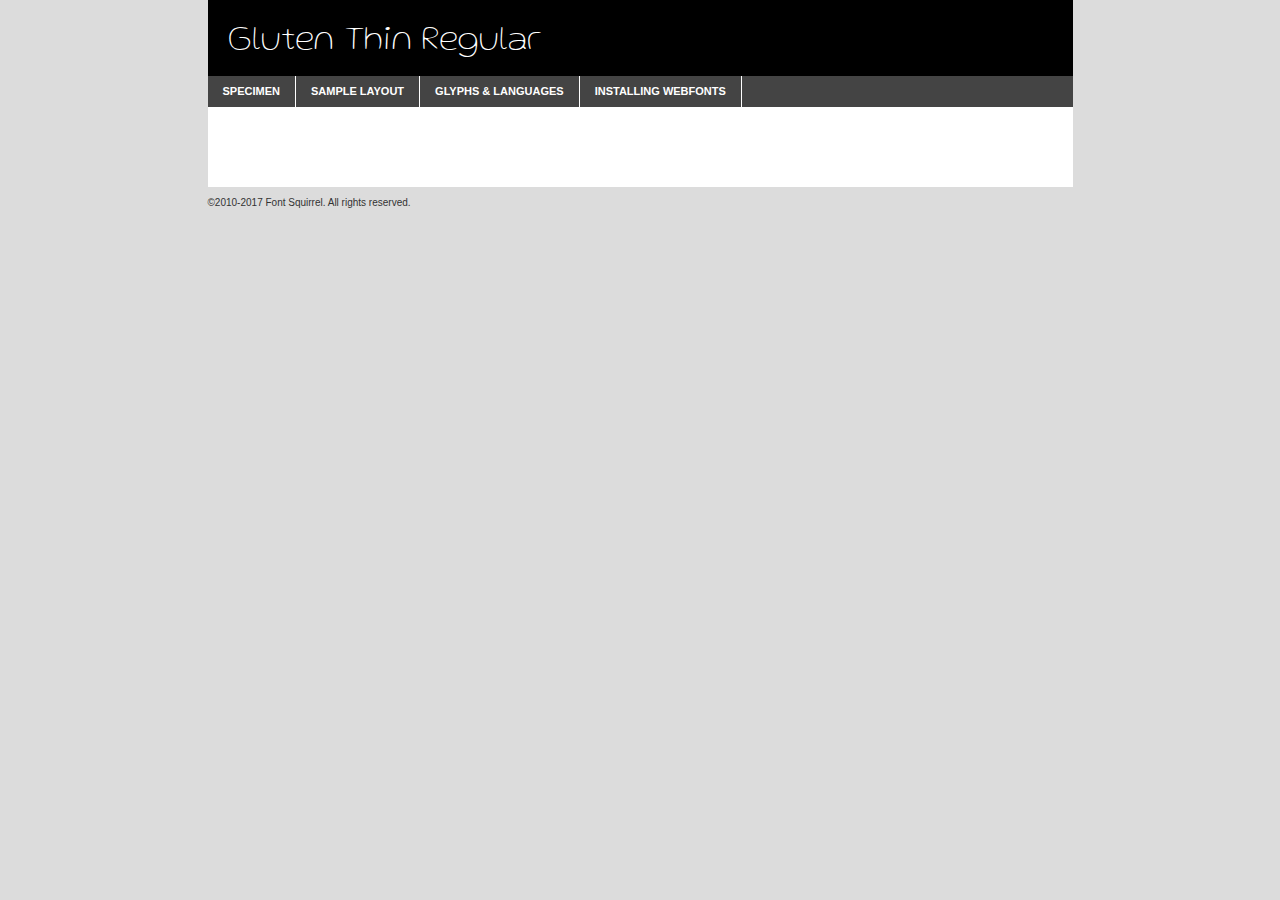
<file: gluten-variablefont_wght-demo.html>
<!DOCTYPE html PUBLIC "-//W3C//DTD XHTML 1.0 Transitional//EN"
	"http://www.w3.org/TR/xhtml1/DTD/xhtml1-transitional.dtd">

<html xmlns="http://www.w3.org/1999/xhtml" xml:lang="en" lang="en">
<head>
	<meta http-equiv="Content-Type" content="text/html; charset=utf-8" />
	<script src="http://ajax.googleapis.com/ajax/libs/jquery/1.7.2/jquery.min.js" type="text/javascript" charset="utf-8"></script>
	<script type="text/javascript">
	(function($){$.fn.easyTabs=function(option){var param=jQuery.extend({fadeSpeed:"fast",defaultContent:1,activeClass:'active'},option);$(this).each(function(){var thisId="#"+this.id;if(param.defaultContent==''){param.defaultContent=1;}
	if(typeof param.defaultContent=="number")
	{var defaultTab=$(thisId+" .tabs li:eq("+(param.defaultContent-1)+") a").attr('href').substr(1);}else{var defaultTab=param.defaultContent;}
	$(thisId+" .tabs li a").each(function(){var tabToHide=$(this).attr('href').substr(1);$("#"+tabToHide).addClass('easytabs-tab-content');});hideAll();changeContent(defaultTab);function hideAll(){$(thisId+" .easytabs-tab-content").hide();}
	function changeContent(tabId){hideAll();$(thisId+" .tabs li").removeClass(param.activeClass);$(thisId+" .tabs li a[href=#"+tabId+"]").closest('li').addClass(param.activeClass);if(param.fadeSpeed!="none")
	{$(thisId+" #"+tabId).fadeIn(param.fadeSpeed);}else{$(thisId+" #"+tabId).show();}}
	$(thisId+" .tabs li").click(function(){var tabId=$(this).find('a').attr('href').substr(1);changeContent(tabId);return false;});});}})(jQuery);
	</script>
	<link rel="stylesheet" href="specimen_files/specimen_stylesheet.css" type="text/css" charset="utf-8" />
	<link rel="stylesheet" href="stylesheet.css" type="text/css" charset="utf-8" />

	<style type="text/css">
					body{
				font-family: 'glutenthin';
							}
		</style>

	<title>Gluten Thin Regular Specimen</title>
	
	
	<script type="text/javascript" charset="utf-8">
		$(document).ready(function() {
			$('#container').easyTabs({defaultContent:1});
		});
	</script>
</head>

<body>
<div id="container">
	<div id="header">
		Gluten Thin Regular	</div>
	<ul class="tabs">
		<li><a href="#specimen">Specimen</a></li>
		<li><a href="#layout">Sample Layout</a></li>
				<li><a href="#glyphs">Glyphs &amp; Languages</a></li>
		<li><a href="#installing">Installing Webfonts</a></li>
		
	</ul>
	
	<div id="main_content">

		
			<div id="specimen">
		
				<div class="section">
					<div class="grid12 firstcol">
						<div class="huge">AaBb</div>
					</div>
				</div>
		
				<div class="section">
					<div class="glyph_range">A&#x200B;B&#x200b;C&#x200b;D&#x200b;E&#x200b;F&#x200b;G&#x200b;H&#x200b;I&#x200b;J&#x200b;K&#x200b;L&#x200b;M&#x200b;N&#x200b;O&#x200b;P&#x200b;Q&#x200b;R&#x200b;S&#x200b;T&#x200b;U&#x200b;V&#x200b;W&#x200b;X&#x200b;Y&#x200b;Z&#x200b;a&#x200b;b&#x200b;c&#x200b;d&#x200b;e&#x200b;f&#x200b;g&#x200b;h&#x200b;i&#x200b;j&#x200b;k&#x200b;l&#x200b;m&#x200b;n&#x200b;o&#x200b;p&#x200b;q&#x200b;r&#x200b;s&#x200b;t&#x200b;u&#x200b;v&#x200b;w&#x200b;x&#x200b;y&#x200b;z&#x200b;1&#x200b;2&#x200b;3&#x200b;4&#x200b;5&#x200b;6&#x200b;7&#x200b;8&#x200b;9&#x200b;0&#x200b;&amp;&#x200b;.&#x200b;,&#x200b;?&#x200b;!&#x200b;&#64;&#x200b;(&#x200b;)&#x200b;#&#x200b;$&#x200b;%&#x200b;*&#x200b;+&#x200b;-&#x200b;=&#x200b;:&#x200b;;</div>
				</div>
				<div class="section">
					<div class="grid12 firstcol">
						<table class="sample_table">
							<tr><td>10</td><td class="size10">abcdefghijklmnopqrstuvwxyzABCDEFGHIJKLMNOPQRSTUVWXYZ0123456789abcdefghijklmnopqrstuvwxyzABCDEFGHIJKLMNOPQRSTUVWXYZ0123456789abcdefghijklmnopqrstuvwxyzABCDEFGHIJKLMNOPQRSTUVWXYZ</td></tr>
							<tr><td>11</td><td class="size11">abcdefghijklmnopqrstuvwxyzABCDEFGHIJKLMNOPQRSTUVWXYZ0123456789abcdefghijklmnopqrstuvwxyzABCDEFGHIJKLMNOPQRSTUVWXYZ0123456789abcdefghijklmnopqrstuvwxyzABCDEFGHIJKLMNOPQRSTUVWXYZ</td></tr>
							<tr><td>12</td><td class="size12">abcdefghijklmnopqrstuvwxyzABCDEFGHIJKLMNOPQRSTUVWXYZ0123456789abcdefghijklmnopqrstuvwxyzABCDEFGHIJKLMNOPQRSTUVWXYZ0123456789abcdefghijklmnopqrstuvwxyzABCDEFGHIJKLMNOPQRSTUVWXYZ</td></tr>
							<tr><td>13</td><td class="size13">abcdefghijklmnopqrstuvwxyzABCDEFGHIJKLMNOPQRSTUVWXYZ0123456789abcdefghijklmnopqrstuvwxyzABCDEFGHIJKLMNOPQRSTUVWXYZ0123456789abcdefghijklmnopqrstuvwxyzABCDEFGHIJKLMNOPQRSTUVWXYZ</td></tr>
							<tr><td>14</td><td class="size14">abcdefghijklmnopqrstuvwxyzABCDEFGHIJKLMNOPQRSTUVWXYZ0123456789abcdefghijklmnopqrstuvwxyzABCDEFGHIJKLMNOPQRSTUVWXYZ0123456789abcdefghijklmnopqrstuvwxyzABCDEFGHIJKLMNOPQRSTUVWXYZ</td></tr>
							<tr><td>16</td><td class="size16">abcdefghijklmnopqrstuvwxyzABCDEFGHIJKLMNOPQRSTUVWXYZ0123456789abcdefghijklmnopqrstuvwxyzABCDEFGHIJKLMNOPQRSTUVWXYZ</td></tr>
							<tr><td>18</td><td class="size18">abcdefghijklmnopqrstuvwxyzABCDEFGHIJKLMNOPQRSTUVWXYZ0123456789abcdefghijklmnopqrstuvwxyzABCDEFGHIJKLMNOPQRSTUVWXYZ</td></tr>
							<tr><td>20</td><td class="size20">abcdefghijklmnopqrstuvwxyzABCDEFGHIJKLMNOPQRSTUVWXYZ0123456789abcdefghijklmnopqrstuvwxyzABCDEFGHIJKLMNOPQRSTUVWXYZ</td></tr>
							<tr><td>24</td><td class="size24">abcdefghijklmnopqrstuvwxyzABCDEFGHIJKLMNOPQRSTUVWXYZ0123456789abcdefghijklmnopqrstuvwxyzABCDEFGHIJKLMNOPQRSTUVWXYZ</td></tr>
							<tr><td>30</td><td class="size30">abcdefghijklmnopqrstuvwxyzABCDEFGHIJKLMNOPQRSTUVWXYZ0123456789abcdefghijklmnopqrstuvwxyzABCDEFGHIJKLMNOPQRSTUVWXYZ</td></tr>
							<tr><td>36</td><td class="size36">abcdefghijklmnopqrstuvwxyzABCDEFGHIJKLMNOPQRSTUVWXYZ0123456789abcdefghijklmnopqrstuvwxyzABCDEFGHIJKLMNOPQRSTUVWXYZ</td></tr>
							<tr><td>48</td><td class="size48">abcdefghijklmnopqrstuvwxyzABCDEFGHIJKLMNOPQRSTUVWXYZ0123456789abcdefghijklmnopqrstuvwxyzABCDEFGHIJKLMNOPQRSTUVWXYZ</td></tr>
							<tr><td>60</td><td class="size60">abcdefghijklmnopqrstuvwxyzABCDEFGHIJKLMNOPQRSTUVWXYZ0123456789abcdefghijklmnopqrstuvwxyzABCDEFGHIJKLMNOPQRSTUVWXYZ</td></tr>
							<tr><td>72</td><td class="size72">abcdefghijklmnopqrstuvwxyzABCDEFGHIJKLMNOPQRSTUVWXYZ0123456789abcdefghijklmnopqrstuvwxyzABCDEFGHIJKLMNOPQRSTUVWXYZ</td></tr>
							<tr><td>90</td><td class="size90">abcdefghijklmnopqrstuvwxyzABCDEFGHIJKLMNOPQRSTUVWXYZ0123456789abcdefghijklmnopqrstuvwxyzABCDEFGHIJKLMNOPQRSTUVWXYZ</td></tr>
						</table>
				
					</div>
			
				</div>
		
		
		
								<div class="section" id="bodycomparison">


										<div id="xheight">
				<div class="fontbody">&#x25FC;&#x25FC;&#x25FC;&#x25FC;&#x25FC;&#x25FC;&#x25FC;&#x25FC;&#x25FC;&#x25FC;&#x25FC;&#x25FC;&#x25FC;&#x25FC;&#x25FC;&#x25FC;&#x25FC;&#x25FC;&#x25FC;&#x25FC;&#x25FC;&#x25FC;&#x25FC;&#x25FC;&#x25FC;&#x25FC;&#x25FC;&#x25FC;&#x25FC;&#x25FC;&#x25FC;&#x25FC;&#x25FC;&#x25FC;&#x25FC;&#x25FC;&#x25FC;&#x25FC;&#x25FC;&#x25FC;&#x25FC;&#x25FC;&#x25FC;&#x25FC;&#x25FC;&#x25FC;&#x25FC;&#x25FC;&#x25FC;&#x25FC;&#x25FC;&#x25FC;&#x25FC;&#x25FC;&#x25FC;&#x25FC;&#x25FC;&#x25FC;&#x25FC;&#x25FC;&#x25FC;&#x25FC;&#x25FC;&#x25FC;&#x25FC;&#x25FC;&#x25FC;&#x25FC;&#x25FC;&#x25FC;&#x25FC;&#x25FC;&#x25FC;&#x25FC;&#x25FC;&#x25FC;&#x25FC;&#x25FC;&#x25FC;&#x25FC;&#x25FC;&#x25FC;&#x25FC;&#x25FC;&#x25FC;&#x25FC;&#x25FC;&#x25FC;&#x25FC;&#x25FC;&#x25FC;&#x25FC;&#x25FC;&#x25FC;&#x25FC;&#x25FC;&#x25FC;&#x25FC;&#x25FC;body</div><div class="arialbody">body</div><div class="verdanabody">body</div><div class="georgiabody">body</div></div>
										<div class="fontbody" style="z-index:1">
											body<span>Gluten Thin Regular</span>
										</div>
										<div class="arialbody" style="z-index:1">
											body<span>Arial</span>
										</div>
										<div class="verdanabody" style="z-index:1">
											body<span>Verdana</span>
										</div>
										<div class="georgiabody" style="z-index:1">
											body<span>Georgia</span>
										</div>



								</div>
		
		
				<div class="section psample psample_row1" id="">
					
					<div class="grid2 firstcol">
						<p class="size10"><span>10.</span>Aenean lacinia bibendum nulla sed consectetur. Fusce dapibus, tellus ac cursus commodo, tortor mauris condimentum nibh, ut fermentum massa justo sit amet risus. Nullam id dolor id nibh ultricies vehicula ut id elit. Cum sociis natoque penatibus et magnis dis parturient montes, nascetur ridiculus mus. Nulla vitae elit libero, a pharetra augue.</p>
			
					</div>
					<div class="grid3">
						<p class="size11"><span>11.</span>Aenean lacinia bibendum nulla sed consectetur. Fusce dapibus, tellus ac cursus commodo, tortor mauris condimentum nibh, ut fermentum massa justo sit amet risus. Nullam id dolor id nibh ultricies vehicula ut id elit. Cum sociis natoque penatibus et magnis dis parturient montes, nascetur ridiculus mus. Nulla vitae elit libero, a pharetra augue.</p>
			
					</div>
					<div class="grid3">
						<p class="size12"><span>12.</span>Aenean lacinia bibendum nulla sed consectetur. Fusce dapibus, tellus ac cursus commodo, tortor mauris condimentum nibh, ut fermentum massa justo sit amet risus. Nullam id dolor id nibh ultricies vehicula ut id elit. Cum sociis natoque penatibus et magnis dis parturient montes, nascetur ridiculus mus. Nulla vitae elit libero, a pharetra augue.</p>
			
					</div>
					<div class="grid4">
						<p class="size13"><span>13.</span>Aenean lacinia bibendum nulla sed consectetur. Fusce dapibus, tellus ac cursus commodo, tortor mauris condimentum nibh, ut fermentum massa justo sit amet risus. Nullam id dolor id nibh ultricies vehicula ut id elit. Cum sociis natoque penatibus et magnis dis parturient montes, nascetur ridiculus mus. Nulla vitae elit libero, a pharetra augue.</p>
			
					</div>
					<div class="white_blend"></div>
					
				</div>
				<div class="section psample psample_row2" id="">
					<div class="grid3 firstcol">
						<p class="size14"><span>14.</span>Aenean lacinia bibendum nulla sed consectetur. Fusce dapibus, tellus ac cursus commodo, tortor mauris condimentum nibh, ut fermentum massa justo sit amet risus. Nullam id dolor id nibh ultricies vehicula ut id elit. Cum sociis natoque penatibus et magnis dis parturient montes, nascetur ridiculus mus. Nulla vitae elit libero, a pharetra augue.</p>
			
					</div>
					<div class="grid4">
						<p class="size16"><span>16.</span>Aenean lacinia bibendum nulla sed consectetur. Fusce dapibus, tellus ac cursus commodo, tortor mauris condimentum nibh, ut fermentum massa justo sit amet risus. Nullam id dolor id nibh ultricies vehicula ut id elit. Cum sociis natoque penatibus et magnis dis parturient montes, nascetur ridiculus mus. Nulla vitae elit libero, a pharetra augue.</p>
			
					</div>
					<div class="grid5">
						<p class="size18"><span>18.</span>Aenean lacinia bibendum nulla sed consectetur. Fusce dapibus, tellus ac cursus commodo, tortor mauris condimentum nibh, ut fermentum massa justo sit amet risus. Nullam id dolor id nibh ultricies vehicula ut id elit. Cum sociis natoque penatibus et magnis dis parturient montes, nascetur ridiculus mus. Nulla vitae elit libero, a pharetra augue.</p>
			
					</div>

					<div class="white_blend"></div>

				</div>
				
				<div class="section psample psample_row3" id="">
					<div class="grid5 firstcol">
						<p class="size20"><span>20.</span>Aenean lacinia bibendum nulla sed consectetur. Fusce dapibus, tellus ac cursus commodo, tortor mauris condimentum nibh, ut fermentum massa justo sit amet risus. Nullam id dolor id nibh ultricies vehicula ut id elit. Cum sociis natoque penatibus et magnis dis parturient montes, nascetur ridiculus mus. Nulla vitae elit libero, a pharetra augue.</p>
					</div>
					<div class="grid7">
						<p class="size24"><span>24.</span>Aenean lacinia bibendum nulla sed consectetur. Fusce dapibus, tellus ac cursus commodo, tortor mauris condimentum nibh, ut fermentum massa justo sit amet risus. Nullam id dolor id nibh ultricies vehicula ut id elit. Cum sociis natoque penatibus et magnis dis parturient montes, nascetur ridiculus mus. Nulla vitae elit libero, a pharetra augue.</p>
					</div>
					
					<div class="white_blend"></div>
					
				</div>
				
				<div class="section psample psample_row4" id="">
					<div class="grid12 firstcol">
						<p class="size30"><span>30.</span>Aenean lacinia bibendum nulla sed consectetur. Fusce dapibus, tellus ac cursus commodo, tortor mauris condimentum nibh, ut fermentum massa justo sit amet risus. Nullam id dolor id nibh ultricies vehicula ut id elit. Cum sociis natoque penatibus et magnis dis parturient montes, nascetur ridiculus mus. Nulla vitae elit libero, a pharetra augue.</p>
					</div>
					<div class="white_blend"></div>
					
				</div>
				
				
				
				<div class="section psample psample_row1 fullreverse">
					<div class="grid2 firstcol">
						<p class="size10"><span>10.</span>Aenean lacinia bibendum nulla sed consectetur. Fusce dapibus, tellus ac cursus commodo, tortor mauris condimentum nibh, ut fermentum massa justo sit amet risus. Nullam id dolor id nibh ultricies vehicula ut id elit. Cum sociis natoque penatibus et magnis dis parturient montes, nascetur ridiculus mus. Nulla vitae elit libero, a pharetra augue.</p>
			
					</div>
					<div class="grid3">
						<p class="size11"><span>11.</span>Aenean lacinia bibendum nulla sed consectetur. Fusce dapibus, tellus ac cursus commodo, tortor mauris condimentum nibh, ut fermentum massa justo sit amet risus. Nullam id dolor id nibh ultricies vehicula ut id elit. Cum sociis natoque penatibus et magnis dis parturient montes, nascetur ridiculus mus. Nulla vitae elit libero, a pharetra augue.</p>
			
					</div>
					<div class="grid3">
						<p class="size12"><span>12.</span>Aenean lacinia bibendum nulla sed consectetur. Fusce dapibus, tellus ac cursus commodo, tortor mauris condimentum nibh, ut fermentum massa justo sit amet risus. Nullam id dolor id nibh ultricies vehicula ut id elit. Cum sociis natoque penatibus et magnis dis parturient montes, nascetur ridiculus mus. Nulla vitae elit libero, a pharetra augue.</p>
			
					</div>
					<div class="grid4">
						<p class="size13"><span>13.</span>Aenean lacinia bibendum nulla sed consectetur. Fusce dapibus, tellus ac cursus commodo, tortor mauris condimentum nibh, ut fermentum massa justo sit amet risus. Nullam id dolor id nibh ultricies vehicula ut id elit. Cum sociis natoque penatibus et magnis dis parturient montes, nascetur ridiculus mus. Nulla vitae elit libero, a pharetra augue.</p>
			
					</div>
					<div class="black_blend"></div>
					
				</div>
				
				<div class="section psample psample_row2 fullreverse">
					<div class="grid3 firstcol">
						<p class="size14"><span>14.</span>Aenean lacinia bibendum nulla sed consectetur. Fusce dapibus, tellus ac cursus commodo, tortor mauris condimentum nibh, ut fermentum massa justo sit amet risus. Nullam id dolor id nibh ultricies vehicula ut id elit. Cum sociis natoque penatibus et magnis dis parturient montes, nascetur ridiculus mus. Nulla vitae elit libero, a pharetra augue.</p>
			
					</div>
					<div class="grid4">
						<p class="size16"><span>16.</span>Aenean lacinia bibendum nulla sed consectetur. Fusce dapibus, tellus ac cursus commodo, tortor mauris condimentum nibh, ut fermentum massa justo sit amet risus. Nullam id dolor id nibh ultricies vehicula ut id elit. Cum sociis natoque penatibus et magnis dis parturient montes, nascetur ridiculus mus. Nulla vitae elit libero, a pharetra augue.</p>
			
					</div>
					<div class="grid5">
						<p class="size18"><span>18.</span>Aenean lacinia bibendum nulla sed consectetur. Fusce dapibus, tellus ac cursus commodo, tortor mauris condimentum nibh, ut fermentum massa justo sit amet risus. Nullam id dolor id nibh ultricies vehicula ut id elit. Cum sociis natoque penatibus et magnis dis parturient montes, nascetur ridiculus mus. Nulla vitae elit libero, a pharetra augue.</p>
			
					</div>
					<div class="black_blend"></div>

				</div>
				
				<div class="section psample fullreverse psample_row3" id="">
					<div class="grid5 firstcol">
						<p class="size20"><span>20.</span>Aenean lacinia bibendum nulla sed consectetur. Fusce dapibus, tellus ac cursus commodo, tortor mauris condimentum nibh, ut fermentum massa justo sit amet risus. Nullam id dolor id nibh ultricies vehicula ut id elit. Cum sociis natoque penatibus et magnis dis parturient montes, nascetur ridiculus mus. Nulla vitae elit libero, a pharetra augue.</p>
					</div>
					<div class="grid7">
						<p class="size24"><span>24.</span>Aenean lacinia bibendum nulla sed consectetur. Fusce dapibus, tellus ac cursus commodo, tortor mauris condimentum nibh, ut fermentum massa justo sit amet risus. Nullam id dolor id nibh ultricies vehicula ut id elit. Cum sociis natoque penatibus et magnis dis parturient montes, nascetur ridiculus mus. Nulla vitae elit libero, a pharetra augue.</p>
					</div>
					
					<div class="black_blend"></div>
					
				</div>
				
				<div class="section psample fullreverse psample_row4" id="" style="border-bottom: 20px #000 solid;">
					<div class="grid12 firstcol">
						<p class="size30"><span>30.</span>Aenean lacinia bibendum nulla sed consectetur. Fusce dapibus, tellus ac cursus commodo, tortor mauris condimentum nibh, ut fermentum massa justo sit amet risus. Nullam id dolor id nibh ultricies vehicula ut id elit. Cum sociis natoque penatibus et magnis dis parturient montes, nascetur ridiculus mus. Nulla vitae elit libero, a pharetra augue.</p>
					</div>
					<div class="black_blend"></div>
					
				</div>
				
				
				
				
			</div>
			
			<div id="layout">
				
				<div class="section">
					
					<div class="grid12 firstcol">
						<h1>Lorem Ipsum Dolor</h1>
						<h2>Etiam porta sem malesuada magna mollis euismod</h2>
						
						<p class="byline">By <a href="#link">Aenean Lacinia</a></p>
					</div>
				</div>
				<div class="section">
					<div class="grid8 firstcol">
						<p class="large">Donec sed odio dui. Morbi leo risus, porta ac consectetur ac, vestibulum at eros. Fusce dapibus, tellus ac cursus commodo, tortor mauris condimentum nibh, ut fermentum massa justo sit amet risus. </p>

						
						<h3>Pellentesque ornare sem</h3>

						<p>Maecenas sed diam eget risus varius blandit sit amet non magna. Maecenas faucibus mollis interdum. Donec ullamcorper nulla non metus auctor fringilla. Nullam id dolor id nibh ultricies vehicula ut id elit. Nullam id dolor id nibh ultricies vehicula ut id elit. </p>

						<p>Aenean eu leo quam. Pellentesque ornare sem lacinia quam venenatis vestibulum. Lorem ipsum dolor sit amet, consectetur adipiscing elit. Cum sociis natoque penatibus et magnis dis parturient montes, nascetur ridiculus mus. </p>

						<p>Nulla vitae elit libero, a pharetra augue. Praesent commodo cursus magna, vel scelerisque nisl consectetur et. Aenean lacinia bibendum nulla sed consectetur. </p>

						<p>Nullam quis risus eget urna mollis ornare vel eu leo. Nullam quis risus eget urna mollis ornare vel eu leo. Maecenas sed diam eget risus varius blandit sit amet non magna. Donec ullamcorper nulla non metus auctor fringilla. </p>

						<h3>Cras mattis consectetur</h3>

						<p>Aenean eu leo quam. Pellentesque ornare sem lacinia quam venenatis vestibulum. Aenean lacinia bibendum nulla sed consectetur. Integer posuere erat a ante venenatis dapibus posuere velit aliquet. Cras mattis consectetur purus sit amet fermentum. </p>

						<p>Nullam id dolor id nibh ultricies vehicula ut id elit. Nullam quis risus eget urna mollis ornare vel eu leo. Cras mattis consectetur purus sit amet fermentum.</p>
					</div>
					
					<div class="grid4 sidebar">
						
						<div class="box reverse">
							<p class="last">Nullam quis risus eget urna mollis ornare vel eu leo. Donec ullamcorper nulla non metus auctor fringilla. Cras mattis consectetur purus sit amet fermentum. Sed posuere consectetur est at lobortis. Lorem ipsum dolor sit amet, consectetur adipiscing elit. </p>
						</div>
						
						<p class="caption">Maecenas sed diam eget risus varius.</p>

						<p>Vestibulum id ligula porta felis euismod semper. Integer posuere erat a ante venenatis dapibus posuere velit aliquet. Vestibulum id ligula porta felis euismod semper. Sed posuere consectetur est at lobortis. Maecenas sed diam eget risus varius blandit sit amet non magna. Fusce dapibus, tellus ac cursus commodo, tortor mauris condimentum nibh, ut fermentum massa justo sit amet risus. </p>

					

						<p>Duis mollis, est non commodo luctus, nisi erat porttitor ligula, eget lacinia odio sem nec elit. Aenean lacinia bibendum nulla sed consectetur. Vivamus sagittis lacus vel augue laoreet rutrum faucibus dolor auctor. Aenean lacinia bibendum nulla sed consectetur. Nullam quis risus eget urna mollis ornare vel eu leo. </p>

						<p>Praesent commodo cursus magna, vel scelerisque nisl consectetur et. Donec ullamcorper nulla non metus auctor fringilla. Maecenas faucibus mollis interdum. Fusce dapibus, tellus ac cursus commodo, tortor mauris condimentum nibh, ut fermentum massa justo sit amet risus. </p>

					</div>
				</div>
				
			</div>


			



		<div id="glyphs">
			<div class="section">
				<div class="grid12 firstcol">
			
				<h1>Language Support</h1>
				<p>The subset of Gluten Thin Regular in this kit supports the following languages:<br />
			
					Albanian, Basque, Breton, Chamorro, Danish, Dutch, English, Faroese, Finnish, French, Frisian, Galician, German, Icelandic, Italian, Malagasy, Norwegian, Portuguese, Spanish, Alsatian, Aragonese, Arapaho, Arrernte, Asturian, Aymara, Bislama, Cebuano, Corsican, Fijian, French_creole, Genoese, Gilbertese, Greenlandic, Haitian_creole, Hiligaynon, Hmong, Hopi, Ibanag, Iloko_ilokano, Indonesian, Interglossa_glosa, Interlingua, Irish_gaelic, Jerriais, Lojban, Lombard, Luxembourgeois, Manx, Mohawk, Norfolk_pitcairnese, Occitan, Oromo, Pangasinan, Papiamento, Piedmontese, Potawatomi, Rhaeto-romance, Romansh, Rotokas, Sami_lule, Samoan, Sardinian, Scots_gaelic, Seychelles_creole, Shona, Sicilian, Somali, Southern_ndebele, Swahili, Swati_swazi, Tagalog_filipino_pilipino, Tetum, Tok_pisin, Uyghur_latinized, Volapuk, Walloon, Warlpiri, Xhosa, Yapese, Zulu, Latinbasic, Ubasic, Demo				</p>
				<h1>Glyph Chart</h1>
				<p>The subset of Gluten Thin Regular in this kit includes all the glyphs listed below. Unicode entities are included above each glyph to help you insert individual characters into your layout.</p>
				<div id="glyph_chart">
			
																				 <div><p>&amp;#13;</p>&#13;</div>
																				 <div><p>&amp;#32;</p>&#32;</div>
																				 <div><p>&amp;#33;</p>&#33;</div>
																				 <div><p>&amp;#34;</p>&#34;</div>
																				 <div><p>&amp;#35;</p>&#35;</div>
																				 <div><p>&amp;#36;</p>&#36;</div>
																				 <div><p>&amp;#37;</p>&#37;</div>
																				 <div><p>&amp;#38;</p>&#38;</div>
																				 <div><p>&amp;#39;</p>&#39;</div>
																				 <div><p>&amp;#40;</p>&#40;</div>
																				 <div><p>&amp;#41;</p>&#41;</div>
																				 <div><p>&amp;#42;</p>&#42;</div>
																				 <div><p>&amp;#43;</p>&#43;</div>
																				 <div><p>&amp;#44;</p>&#44;</div>
																				 <div><p>&amp;#45;</p>&#45;</div>
																				 <div><p>&amp;#46;</p>&#46;</div>
																				 <div><p>&amp;#47;</p>&#47;</div>
																				 <div><p>&amp;#48;</p>&#48;</div>
																				 <div><p>&amp;#49;</p>&#49;</div>
																				 <div><p>&amp;#50;</p>&#50;</div>
																				 <div><p>&amp;#51;</p>&#51;</div>
																				 <div><p>&amp;#52;</p>&#52;</div>
																				 <div><p>&amp;#53;</p>&#53;</div>
																				 <div><p>&amp;#54;</p>&#54;</div>
																				 <div><p>&amp;#55;</p>&#55;</div>
																				 <div><p>&amp;#56;</p>&#56;</div>
																				 <div><p>&amp;#57;</p>&#57;</div>
																				 <div><p>&amp;#58;</p>&#58;</div>
																				 <div><p>&amp;#59;</p>&#59;</div>
																				 <div><p>&amp;#60;</p>&#60;</div>
																				 <div><p>&amp;#61;</p>&#61;</div>
																				 <div><p>&amp;#62;</p>&#62;</div>
																				 <div><p>&amp;#63;</p>&#63;</div>
																				 <div><p>&amp;#64;</p>&#64;</div>
																				 <div><p>&amp;#65;</p>&#65;</div>
																				 <div><p>&amp;#66;</p>&#66;</div>
																				 <div><p>&amp;#67;</p>&#67;</div>
																				 <div><p>&amp;#68;</p>&#68;</div>
																				 <div><p>&amp;#69;</p>&#69;</div>
																				 <div><p>&amp;#70;</p>&#70;</div>
																				 <div><p>&amp;#71;</p>&#71;</div>
																				 <div><p>&amp;#72;</p>&#72;</div>
																				 <div><p>&amp;#73;</p>&#73;</div>
																				 <div><p>&amp;#74;</p>&#74;</div>
																				 <div><p>&amp;#75;</p>&#75;</div>
																				 <div><p>&amp;#76;</p>&#76;</div>
																				 <div><p>&amp;#77;</p>&#77;</div>
																				 <div><p>&amp;#78;</p>&#78;</div>
																				 <div><p>&amp;#79;</p>&#79;</div>
																				 <div><p>&amp;#80;</p>&#80;</div>
																				 <div><p>&amp;#81;</p>&#81;</div>
																				 <div><p>&amp;#82;</p>&#82;</div>
																				 <div><p>&amp;#83;</p>&#83;</div>
																				 <div><p>&amp;#84;</p>&#84;</div>
																				 <div><p>&amp;#85;</p>&#85;</div>
																				 <div><p>&amp;#86;</p>&#86;</div>
																				 <div><p>&amp;#87;</p>&#87;</div>
																				 <div><p>&amp;#88;</p>&#88;</div>
																				 <div><p>&amp;#89;</p>&#89;</div>
																				 <div><p>&amp;#90;</p>&#90;</div>
																				 <div><p>&amp;#91;</p>&#91;</div>
																				 <div><p>&amp;#92;</p>&#92;</div>
																				 <div><p>&amp;#93;</p>&#93;</div>
																				 <div><p>&amp;#94;</p>&#94;</div>
																				 <div><p>&amp;#95;</p>&#95;</div>
																				 <div><p>&amp;#96;</p>&#96;</div>
																				 <div><p>&amp;#97;</p>&#97;</div>
																				 <div><p>&amp;#98;</p>&#98;</div>
																				 <div><p>&amp;#99;</p>&#99;</div>
																				 <div><p>&amp;#100;</p>&#100;</div>
																				 <div><p>&amp;#101;</p>&#101;</div>
																				 <div><p>&amp;#102;</p>&#102;</div>
																				 <div><p>&amp;#103;</p>&#103;</div>
																				 <div><p>&amp;#104;</p>&#104;</div>
																				 <div><p>&amp;#105;</p>&#105;</div>
																				 <div><p>&amp;#106;</p>&#106;</div>
																				 <div><p>&amp;#107;</p>&#107;</div>
																				 <div><p>&amp;#108;</p>&#108;</div>
																				 <div><p>&amp;#109;</p>&#109;</div>
																				 <div><p>&amp;#110;</p>&#110;</div>
																				 <div><p>&amp;#111;</p>&#111;</div>
																				 <div><p>&amp;#112;</p>&#112;</div>
																				 <div><p>&amp;#113;</p>&#113;</div>
																				 <div><p>&amp;#114;</p>&#114;</div>
																				 <div><p>&amp;#115;</p>&#115;</div>
																				 <div><p>&amp;#116;</p>&#116;</div>
																				 <div><p>&amp;#117;</p>&#117;</div>
																				 <div><p>&amp;#118;</p>&#118;</div>
																				 <div><p>&amp;#119;</p>&#119;</div>
																				 <div><p>&amp;#120;</p>&#120;</div>
																				 <div><p>&amp;#121;</p>&#121;</div>
																				 <div><p>&amp;#122;</p>&#122;</div>
																				 <div><p>&amp;#123;</p>&#123;</div>
																				 <div><p>&amp;#124;</p>&#124;</div>
																				 <div><p>&amp;#125;</p>&#125;</div>
																				 <div><p>&amp;#126;</p>&#126;</div>
																				 <div><p>&amp;#160;</p>&#160;</div>
																				 <div><p>&amp;#161;</p>&#161;</div>
																				 <div><p>&amp;#162;</p>&#162;</div>
																				 <div><p>&amp;#163;</p>&#163;</div>
																				 <div><p>&amp;#164;</p>&#164;</div>
																				 <div><p>&amp;#165;</p>&#165;</div>
																				 <div><p>&amp;#166;</p>&#166;</div>
																				 <div><p>&amp;#167;</p>&#167;</div>
																				 <div><p>&amp;#168;</p>&#168;</div>
																				 <div><p>&amp;#169;</p>&#169;</div>
																				 <div><p>&amp;#170;</p>&#170;</div>
																				 <div><p>&amp;#171;</p>&#171;</div>
																				 <div><p>&amp;#172;</p>&#172;</div>
																				 <div><p>&amp;#173;</p>&#173;</div>
																				 <div><p>&amp;#174;</p>&#174;</div>
																				 <div><p>&amp;#175;</p>&#175;</div>
																				 <div><p>&amp;#176;</p>&#176;</div>
																				 <div><p>&amp;#177;</p>&#177;</div>
																				 <div><p>&amp;#178;</p>&#178;</div>
																				 <div><p>&amp;#179;</p>&#179;</div>
																				 <div><p>&amp;#180;</p>&#180;</div>
																				 <div><p>&amp;#181;</p>&#181;</div>
																				 <div><p>&amp;#182;</p>&#182;</div>
																				 <div><p>&amp;#183;</p>&#183;</div>
																				 <div><p>&amp;#184;</p>&#184;</div>
																				 <div><p>&amp;#185;</p>&#185;</div>
																				 <div><p>&amp;#186;</p>&#186;</div>
																				 <div><p>&amp;#187;</p>&#187;</div>
																				 <div><p>&amp;#188;</p>&#188;</div>
																				 <div><p>&amp;#189;</p>&#189;</div>
																				 <div><p>&amp;#190;</p>&#190;</div>
																				 <div><p>&amp;#191;</p>&#191;</div>
																				 <div><p>&amp;#192;</p>&#192;</div>
																				 <div><p>&amp;#193;</p>&#193;</div>
																				 <div><p>&amp;#194;</p>&#194;</div>
																				 <div><p>&amp;#195;</p>&#195;</div>
																				 <div><p>&amp;#196;</p>&#196;</div>
																				 <div><p>&amp;#197;</p>&#197;</div>
																				 <div><p>&amp;#198;</p>&#198;</div>
																				 <div><p>&amp;#199;</p>&#199;</div>
																				 <div><p>&amp;#200;</p>&#200;</div>
																				 <div><p>&amp;#201;</p>&#201;</div>
																				 <div><p>&amp;#202;</p>&#202;</div>
																				 <div><p>&amp;#203;</p>&#203;</div>
																				 <div><p>&amp;#204;</p>&#204;</div>
																				 <div><p>&amp;#205;</p>&#205;</div>
																				 <div><p>&amp;#206;</p>&#206;</div>
																				 <div><p>&amp;#207;</p>&#207;</div>
																				 <div><p>&amp;#208;</p>&#208;</div>
																				 <div><p>&amp;#209;</p>&#209;</div>
																				 <div><p>&amp;#210;</p>&#210;</div>
																				 <div><p>&amp;#211;</p>&#211;</div>
																				 <div><p>&amp;#212;</p>&#212;</div>
																				 <div><p>&amp;#213;</p>&#213;</div>
																				 <div><p>&amp;#214;</p>&#214;</div>
																				 <div><p>&amp;#215;</p>&#215;</div>
																				 <div><p>&amp;#216;</p>&#216;</div>
																				 <div><p>&amp;#217;</p>&#217;</div>
																				 <div><p>&amp;#218;</p>&#218;</div>
																				 <div><p>&amp;#219;</p>&#219;</div>
																				 <div><p>&amp;#220;</p>&#220;</div>
																				 <div><p>&amp;#221;</p>&#221;</div>
																				 <div><p>&amp;#222;</p>&#222;</div>
																				 <div><p>&amp;#223;</p>&#223;</div>
																				 <div><p>&amp;#224;</p>&#224;</div>
																				 <div><p>&amp;#225;</p>&#225;</div>
																				 <div><p>&amp;#226;</p>&#226;</div>
																				 <div><p>&amp;#227;</p>&#227;</div>
																				 <div><p>&amp;#228;</p>&#228;</div>
																				 <div><p>&amp;#229;</p>&#229;</div>
																				 <div><p>&amp;#230;</p>&#230;</div>
																				 <div><p>&amp;#231;</p>&#231;</div>
																				 <div><p>&amp;#232;</p>&#232;</div>
																				 <div><p>&amp;#233;</p>&#233;</div>
																				 <div><p>&amp;#234;</p>&#234;</div>
																				 <div><p>&amp;#235;</p>&#235;</div>
																				 <div><p>&amp;#236;</p>&#236;</div>
																				 <div><p>&amp;#237;</p>&#237;</div>
																				 <div><p>&amp;#238;</p>&#238;</div>
																				 <div><p>&amp;#239;</p>&#239;</div>
																				 <div><p>&amp;#240;</p>&#240;</div>
																				 <div><p>&amp;#241;</p>&#241;</div>
																				 <div><p>&amp;#242;</p>&#242;</div>
																				 <div><p>&amp;#243;</p>&#243;</div>
																				 <div><p>&amp;#244;</p>&#244;</div>
																				 <div><p>&amp;#245;</p>&#245;</div>
																				 <div><p>&amp;#246;</p>&#246;</div>
																				 <div><p>&amp;#247;</p>&#247;</div>
																				 <div><p>&amp;#248;</p>&#248;</div>
																				 <div><p>&amp;#249;</p>&#249;</div>
																				 <div><p>&amp;#250;</p>&#250;</div>
																				 <div><p>&amp;#251;</p>&#251;</div>
																				 <div><p>&amp;#252;</p>&#252;</div>
																				 <div><p>&amp;#253;</p>&#253;</div>
																				 <div><p>&amp;#254;</p>&#254;</div>
																				 <div><p>&amp;#255;</p>&#255;</div>
																				 <div><p>&amp;#338;</p>&#338;</div>
																				 <div><p>&amp;#339;</p>&#339;</div>
																				 <div><p>&amp;#376;</p>&#376;</div>
																				 <div><p>&amp;#710;</p>&#710;</div>
																				 <div><p>&amp;#732;</p>&#732;</div>
																				 <div><p>&amp;#8192;</p>&#8192;</div>
																				 <div><p>&amp;#8193;</p>&#8193;</div>
																				 <div><p>&amp;#8194;</p>&#8194;</div>
																				 <div><p>&amp;#8195;</p>&#8195;</div>
																				 <div><p>&amp;#8196;</p>&#8196;</div>
																				 <div><p>&amp;#8197;</p>&#8197;</div>
																				 <div><p>&amp;#8198;</p>&#8198;</div>
																				 <div><p>&amp;#8199;</p>&#8199;</div>
																				 <div><p>&amp;#8200;</p>&#8200;</div>
																				 <div><p>&amp;#8201;</p>&#8201;</div>
																				 <div><p>&amp;#8202;</p>&#8202;</div>
																				 <div><p>&amp;#8208;</p>&#8208;</div>
																				 <div><p>&amp;#8209;</p>&#8209;</div>
																				 <div><p>&amp;#8210;</p>&#8210;</div>
																				 <div><p>&amp;#8211;</p>&#8211;</div>
																				 <div><p>&amp;#8212;</p>&#8212;</div>
																				 <div><p>&amp;#8216;</p>&#8216;</div>
																				 <div><p>&amp;#8217;</p>&#8217;</div>
																				 <div><p>&amp;#8218;</p>&#8218;</div>
																				 <div><p>&amp;#8220;</p>&#8220;</div>
																				 <div><p>&amp;#8221;</p>&#8221;</div>
																				 <div><p>&amp;#8222;</p>&#8222;</div>
																				 <div><p>&amp;#8226;</p>&#8226;</div>
																				 <div><p>&amp;#8230;</p>&#8230;</div>
																				 <div><p>&amp;#8239;</p>&#8239;</div>
																				 <div><p>&amp;#8249;</p>&#8249;</div>
																				 <div><p>&amp;#8250;</p>&#8250;</div>
																				 <div><p>&amp;#8287;</p>&#8287;</div>
																				 <div><p>&amp;#8364;</p>&#8364;</div>
																				 <div><p>&amp;#8482;</p>&#8482;</div>
																				 <div><p>&amp;#9724;</p>&#9724;</div>
																				 <div><p>&amp;#64257;</p>&#64257;</div>
																				 <div><p>&amp;#64258;</p>&#64258;</div>
																				 <div><p>&amp;#64259;</p>&#64259;</div>
																				 <div><p>&amp;#64260;</p>&#64260;</div>
																																																</div>	
				</div>
		
		
			</div>
		</div>
		
		
		<div id="specs">
			
		</div>
	
		<div id="installing">
			<div class="section">
				<div class="grid7 firstcol">
					<h1>Installing Webfonts</h1>
					
					<p>Webfonts are supported by all major browser platforms but not all in the same way. There are currently four different font formats that must be included in order to target all browsers. This includes TTF, WOFF, EOT and SVG.</p>
					
					<h2>1. Upload your webfonts</h2>
					<p>You must upload your webfont kit to your website. They should be in or near the same directory as your CSS files.</p>
					
					<h2>2. Include the webfont stylesheet</h2>
					<p>A special CSS @font-face declaration helps the various browsers select the appropriate font it needs without causing you a bunch of headaches. Learn more about this syntax by reading the <a href="https://www.fontspring.com/blog/further-hardening-of-the-bulletproof-syntax">Fontspring blog post</a> about it. The code for it is as follows:</p>


<code>
@font-face{ 
	font-family: 'MyWebFont';
	src: url('WebFont.eot');
	src: url('WebFont.eot?#iefix') format('embedded-opentype'),
	     url('WebFont.woff') format('woff'),
	     url('WebFont.ttf') format('truetype'),
	     url('WebFont.svg#webfont') format('svg');
}
</code>

	<p>We've already gone ahead and generated the code for you. All you have to do is link to the stylesheet in your HTML, like this:</p>
	<code>&lt;link rel=&quot;stylesheet&quot; href=&quot;stylesheet.css&quot; type=&quot;text/css&quot; charset=&quot;utf-8&quot; /&gt;</code>

					<h2>3. Modify your own stylesheet</h2>
					<p>To take advantage of your new fonts, you must tell your stylesheet to use them. Look at the original @font-face declaration above and find the property called "font-family." The name linked there will be what you use to reference the font. Prepend that webfont name to the font stack in the "font-family" property, inside the selector you want to change. For example:</p>
<code>p { font-family: 'WebFont', Arial, sans-serif; }</code>

<h2>4. Test</h2>
<p>Getting webfonts to work cross-browser <em>can</em> be tricky. Use the information in the sidebar to help you if you find that fonts aren't loading in a particular browser.</p>
				</div>
				
				<div class="grid5 sidebar">
					<div class="box">
						<h2>Troubleshooting<br />Font-Face Problems</h2>
						<p>Having trouble getting your webfonts to load in your new website? Here are some tips to sort out what might be the problem.</p>

						<h3>Fonts not showing in any browser</h3>

						<p>This sounds like you need to work on the plumbing. You either did not upload the fonts to the correct directory, or you did not link the fonts properly in the CSS. If you've confirmed that all this is correct and you still have a problem, take a look at your .htaccess file and see if requests are getting intercepted.</p>

						<h3>Fonts not loading in iPhone or iPad</h3>

						<p>The most common problem here is that you are serving the fonts from an IIS server. IIS refuses to serve files that have unknown MIME types. If that is the case, you must set the MIME type for SVG to "image/svg+xml" in the server settings. Follow these instructions from Microsoft if you need help.</p>

						<h3>Fonts not loading in Firefox</h3>

						<p>The primary reason for this failure? You are still using a version Firefox older than 3.5. So upgrade already! If that isn't it, then you are very likely serving fonts from a different domain. Firefox requires that all font assets be served from the same domain. Lastly it is possible that you need to add WOFF to your list of MIME types (if you are serving via IIS.)</p>

						<h3>Fonts not loading in IE</h3>

						<p>Are you looking at Internet Explorer on an actual Windows machine or are you cheating by using a service like Adobe BrowserLab? Many of these screenshot services do not render @font-face for IE. Best to test it on a real machine.</p>

						<h3>Fonts not loading in IE9</h3>

						<p>IE9, like Firefox, requires that fonts be served from the same domain as the website. Make sure that is the case.</p>
					</div>
				</div>
			</div>
			
		</div>
	
	</div>
	<div id="footer">
		<p>&copy;2010-2017 Font Squirrel. All rights reserved.</p>
	</div>
</div>
</body>
</html>
</file>
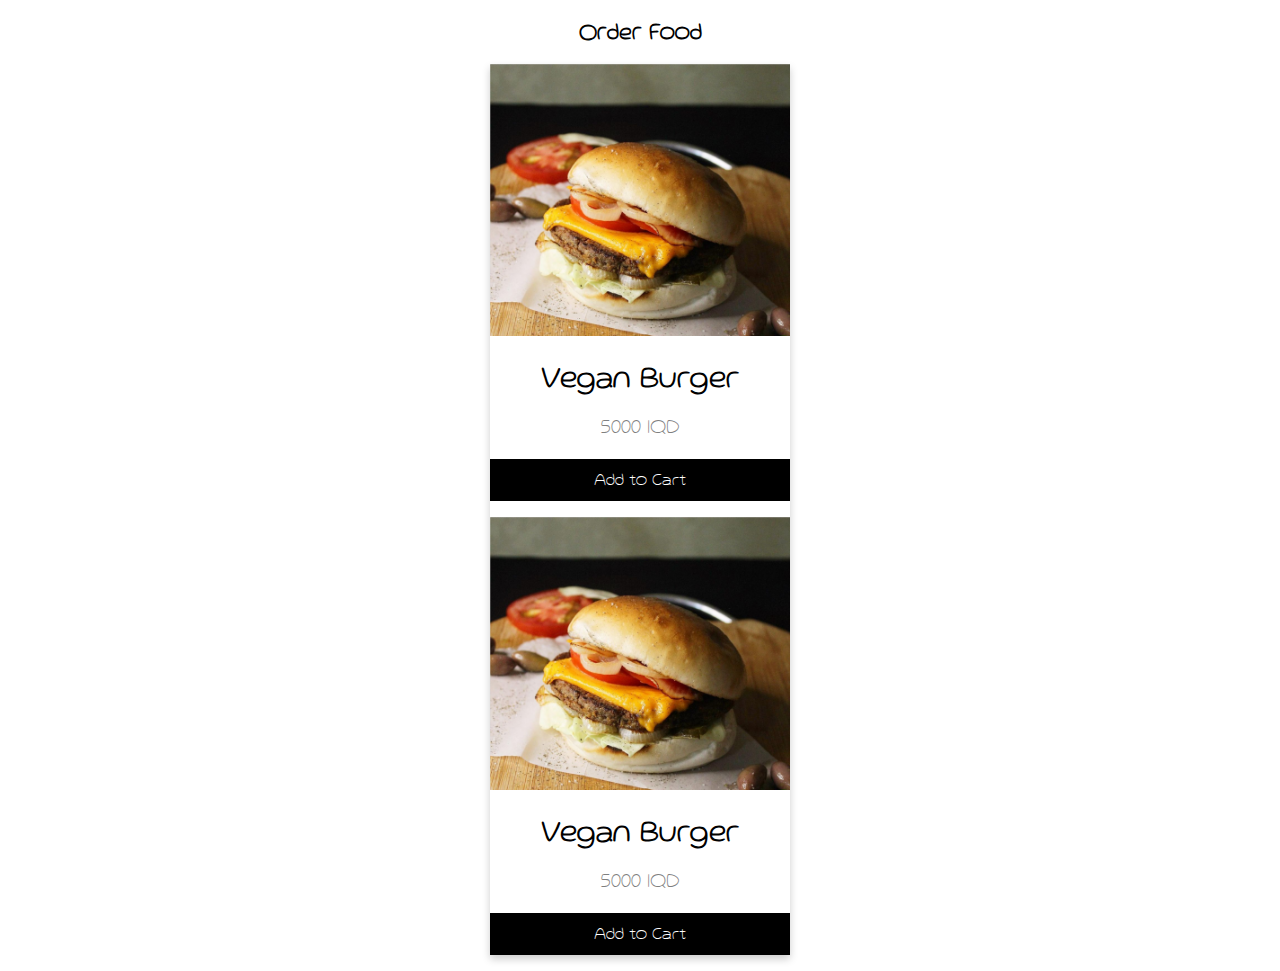
<file: orderfood.html>
<!DOCTYPE html>
<html>
<head>
<style>
.card {
  box-shadow: 0 4px 8px 0 rgba(0, 0, 0, 0.2);
  max-width: 300px;
  margin: auto;
  text-align: center;
  font-family: arial;
}

.price {
  color: grey;
  font-size: 22px;
}

.card button {
  border: none;
  outline: 0;
  padding: 12px;
  color: white;
  background-color: #000;
  text-align: center;
  cursor: pointer;
  width: 100%;
  font-size: 18px;
}

.card button:hover {
  opacity: 0.7;
}
@font-face {
         font-family: myFirstFont;
         src: url( gluten-variablefont_wght-webfont.woff2);
      }
      
      * {
         font-family: myFirstFont;
      }
      .img-start{
        object-position: left;      }
</style>
</head>
 <body class="px-10 min-h-screen " style="background-image: url('https://image.freepik.com/free-photo/white-simple-textured-design-background_53876-102423.jpg');">

<h2 style="text-align:center">Order Food</h2>

<div>
    <div>
        <div class="card">
            <img src="burger.svg.png" alt="Denim Jeans" style="width:100%">
            <h1>Vegan Burger</h1>
            <p class="price">5000 IQD</p>
            <!-- <p>Some text about the jeans. Super slim and comfy lorem ipsum lorem jeansum. Lorem jeamsun denim lorem jeansum.</p> -->
            <p><button>Add to Cart</button></p>
                <img src="burger.svg.png" alt="Denim Jeans" style="width:100%">
                <h1>Vegan Burger</h1>
                <p class="price">5000 IQD</p>
                <!-- <p>Some text about the jeans. Super slim and comfy lorem ipsum lorem jeansum. Lorem jeamsun denim lorem jeansum.</p> -->
                <p><button>Add to Cart</button></p>
            
              
          </div>
          
    </div>
    
</div>
</body>
</html>
</file>
<file: stylesheet.css>
/*! Generated by Font Squirrel (https://www.fontsquirrel.com) on September 26, 2021 */



@font-face {
    font-family: 'glutenthin';
    src: url('gluten-variablefont_wght-webfont.woff2') format('woff2'),
         url('gluten-variablefont_wght-webfont.woff') format('woff');
    font-weight: normal;
    font-style: normal;

}
</file>
<file: specimen_files/specimen_stylesheet.css>
@import url('grid_12-825-55-15.css');

/*  
	CSS Reset by Eric Meyer - Released under Public Domain
    http://meyerweb.com/eric/tools/css/reset/
*/
html, body, div, span, applet, object, iframe,
h1, h2, h3, h4, h5, h6, p, blockquote, pre,
a, abbr, acronym, address, big, cite, code,
del, dfn, em, font, img, ins, kbd, q, s, samp,
small, strike, strong, sub, sup, tt, var,
b, u, i, center, dl, dt, dd, ol, ul, li,
fieldset, form, label, legend, table, 
caption, tbody, tfoot, thead, tr, th, td 
                  {margin: 0;padding: 0;border: 0;outline: 0;
                  font-size: 100%;vertical-align: baseline;
                  background: transparent;}
body              {line-height: 1;}
ol, ul            {list-style: none;}
blockquote, q     {quotes: none;}
blockquote:before, blockquote:after,
q:before, q:after {content: '';	content: none;}
:focus            {outline: 0;}
ins               {text-decoration: none;}
del               {text-decoration: line-through;}
table             {border-collapse: collapse;border-spacing: 0;}




body {
	color: #000;
	background-color: #dcdcdc;
}

a {
	text-decoration: none;
	color: #1883ba;
}

h1{
	font-size: 32px;
	font-weight: normal;
	font-style: normal;
	margin-bottom: 18px;
}

h2{
	font-size: 18px;
}

#container {
	width: 865px;
	margin: 0px auto;
}


#header {
	padding: 20px;
	font-size: 36px;
	background-color: #000;
	color: #fff;
}

#header span {
	color: #666;
}
#main_content {
	background-color: #fff;
	padding: 60px 20px 20px;
}


#footer p {
	margin: 0;
	padding-top: 10px;
	padding-bottom: 50px;
	color: #333;
	font: 10px Arial, sans-serif;
}

.tabs {
	width: 100%;
	height: 31px;
	background-color: #444;
}
.tabs li {
	float:  left;
	margin: 0;
	overflow: hidden;
	background-color: #444;
}
.tabs li a {
	display: block;
	color: #fff;
	text-decoration: none;
	font: bold 11px/11px 'Arial';
	text-transform: uppercase;
	padding: 10px 15px;
	border-right: 1px solid #fff;
}

.tabs li a:hover {
		background-color: #00b3ff;

}

.tabs li.active a {
	color:  #000;
	background-color: #fff;
}



div.huge {
	
	font-size: 300px;
	line-height: 1em;
	padding: 0;
	letter-spacing: -.02em;
	overflow: hidden;
}
div.glyph_range {
	font-size: 72px;
	line-height: 1.1em;
}

.size10{ font-size: 10px; }
.size11{ font-size: 11px; }
.size12{ font-size: 12px; }
.size13{ font-size: 13px; }
.size14{ font-size: 14px; }
.size16{ font-size: 16px; }
.size18{ font-size: 18px; }
.size20{ font-size: 20px; }
.size24{ font-size: 24px; }
.size30{ font-size: 30px; }
.size36{ font-size: 36px; }
.size48{ font-size: 48px; }
.size60{ font-size: 60px; }
.size72{ font-size: 72px; }
.size90{ font-size: 90px; }


.psample_row1 {	height: 120px;}
.psample_row1 {	height: 120px;}
.psample_row2 {	height: 160px;}
.psample_row3 {	height: 160px;}
.psample_row4 {	height: 160px;}

.psample {
	overflow: hidden;
	position: relative;
}
.psample p {
	line-height: 1.3em;
	display: block;
	overflow: hidden;
	margin: 0;
}

.psample span {
	margin-right: .5em;
}

.white_blend {
	width: 100%;
	height: 61px;
	background-image: url([data-uri]);
	position: absolute;
	bottom: 0;
}
.black_blend {
	width: 100%;
	height: 61px;
	background-image: url([data-uri]);
	position: absolute;
	bottom: 0;
}
.fullreverse {
	background:  #000 !important;
	color:  #fff !important;
	margin-left: -20px;
	padding-left: 20px;
	margin-right: -20px;
	padding-right: 20px;
	padding: 20px;
	margin-bottom:0;
}


.sample_table td {
	padding-top: 3px;
	padding-bottom:5px;
	padding-left: 5px;
	vertical-align: middle;
	line-height: 1.2em;
}

.sample_table td:first-child {
	background-color: #eee;
	text-align: right;
	padding-right: 5px;
	padding-left: 0;
	padding: 5px;
	font: 11px/12px "Courier New", Courier, mono;
}

code {
	white-space: pre;
	background-color: #eee;
	display: block;
	padding: 10px;
	margin-bottom: 18px;
	overflow: auto;
}


.bottom,.last 	{margin-bottom:0 !important; padding-bottom:0 !important;}

.box  { 
  padding: 18px; 
  margin-bottom: 18px; 
  background: #eee; 
}

.reverse,.reversed { background:  #000 !important;color:  #fff !important; border: none !important;}

#bodycomparison {
	position: relative;
	overflow: hidden;
	font-size: 72px;
	height: 90px;
	white-space: nowrap;
}

#bodycomparison div{
	font-size: 72px;
	line-height: 90px;
	display: inline;
	margin: 0 15px 0 0;
	padding: 0;
}

#bodycomparison div span{
	font: 10px Arial;
	position: absolute;
	left: 0;
}
#xheight {
	float: none;
	position: absolute;
	color: #d9f3ff;
	font-size: 72px;
	line-height: 90px;
}

.fontbody {
 position: relative;
}
.arialbody{
	font-family: Arial;
	position: relative;
}
.verdanabody{
	font-family: Verdana;
	position: relative;
}
.georgiabody{
	font-family: Georgia;
	position: relative;
}

/* @group Layout page
 */

#layout h1 {
	font-size: 36px;
	line-height: 42px;
	font-weight: normal;
	font-style: normal;
}

#layout h2 {
	font-size: 24px;
	line-height: 23px;
	font-weight: normal;
	font-style: normal;
}

#layout h3 {
	font-size: 22px;
	line-height: 1.4em;
	margin-top: 1em;
	font-weight: normal;
	font-style: normal;
}


#layout p.byline {
	font-size: 12px;
	margin-top: 18px;
	line-height: 12px;
	margin-bottom: 0;
}
#layout p {
	font-size: 14px;
	line-height: 21px;
	margin-bottom: .5em;
}

#layout p.large{
	font-size: 18px;
	line-height: 26px;
}

#layout .sidebar p{
	font-size: 12px;
	line-height: 1.4em;
}

#layout p.caption {
	font-size: 10px;
	margin-top: -16px;
	margin-bottom: 18px;
}

/* @end */

/* @group Glyphs */

#glyph_chart div{
	background-color: #d9f3ff;
	color: black;
	float: left;
	font-size: 36px;
	height: 1.2em;
	line-height: 1.2em;
	margin-bottom: 1px;
	margin-right: 1px;
	text-align: center;
	width: 1.2em;
	position: relative;
	padding: .6em .2em .2em;
}

#glyph_chart div p {
	position: absolute;
	left: 0;
	top: 0;
	display: block;
	text-align: center;
	font: bold 9px Arial, sans-serif;
	background-color: #3a768f;
	width: 100%;
	color: #fff;
	padding: 2px 0;
}


#glyphs h1 {
	font-family: Arial, sans-serif;
}
/* @end */

/* @group Installing */

#installing {
	font: 13px Arial, sans-serif;
}

#installing p,
#glyphs p{
	line-height: 1.2em;
	margin-bottom: 18px;
	font: 13px Arial, sans-serif;
}



#installing h3{
	font-size: 15px;
	margin-top: 18px;
}

/* @end */

#rendering h1 {
	font-family: Arial, sans-serif;
}
.render_table td {
	font: 11px "Courier New", Courier, mono;
	vertical-align: middle;
}
</file>
